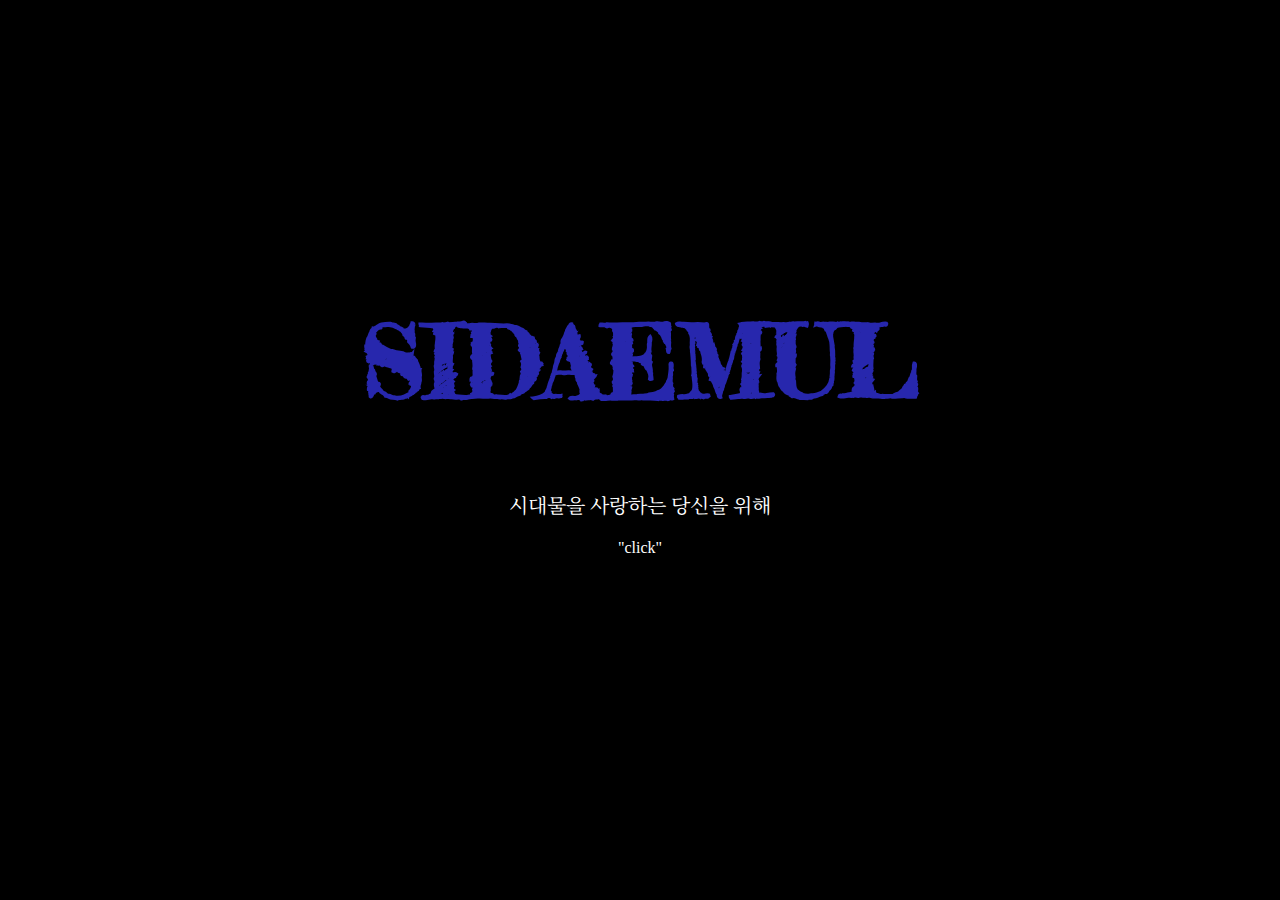
<file: index.html>
<!DOCTYPE html>
<html>
<head>
    <meta charset="UTF-8">
    <meta authors="양현지">
    <title>SIDAEMUL</title>
    <link href="https://fonts.googleapis.com/css2?family=Fredericka+the+Great&family=Nanum+Gothic&family=Noto+Serif+KR:wght@200&display=swap" 
    rel="stylesheet">
    <style>
    body{background-color: black; color: white }
    #in{text-align: center; margin: 300px;}
    h1{font-size: 100px; font-family: 'Fredericka the Great', cursive; color: rgb(39, 39, 173)} 
    p{font-size: 20px; font-family: 'Noto Serif KR', serif;}
    a{text-decoration: none; color: white;}
    a:hover{color: rgb(39, 39, 173)}
    </style>
</head>
<body>
    <div id="out">
        <div id="in">
            <h1>SIDAEMUL</h1>
            <p>시대물을 사랑하는 당신을 위해</p>
            <a href="home.html" title="클릭 시 이동">"click"<click</a>
        </div>
    </div>
</body>
</html>
</file>
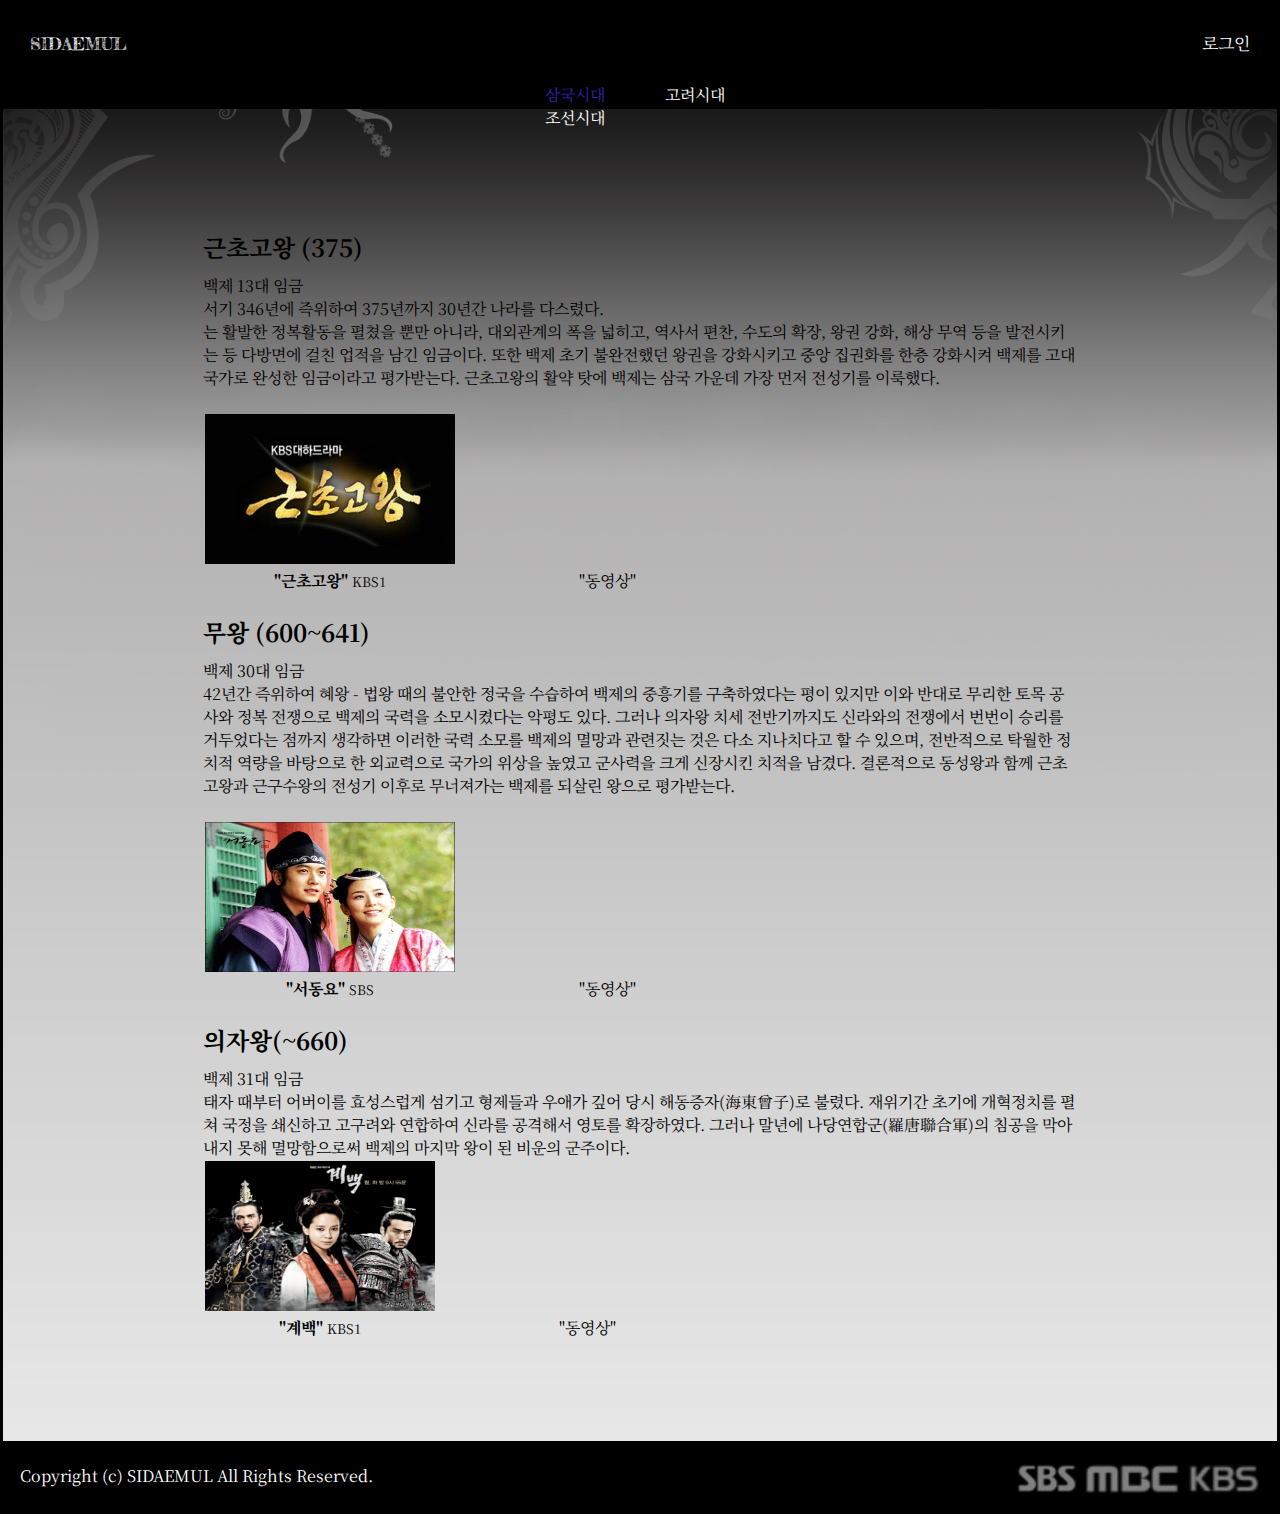
<file: baekje.html>
<!DOCTYPE html>
<html>
<head>
    <meta charset="UTF-8">
    <meta authors="양현지">
    <title>SIDAEMUL</title>
    <link href="https://fonts.googleapis.com/css2?family=Fredericka+the+Great&family=Nanum+Gothic&family=Noto+Serif+KR:wght@200&=swap" rel="stylesheet">
    <link rel="stylesheet" type="text/css" href="base.css"/>
    <link rel="stylesheet" type="text/css" href="baekje.css"/>
</head>
<body>
    <header>
        <a id="logo" href="home.html" >SIDAEMUL</a>
        <span class="right">
            <a href="login.html">로그인</a>
        </span>
    </header>

    <nav>
        <ul>
            <li><a href="three.html" class="now">삼국시대</a></li>
            <li><a href="korea.html">고려시대</a></li>
            <li><a href="chosen.html">조선시대</a></li>
        </ul>
    </nav>

    <article>
        <div id="contents">
            <div>
                <h2>근초고왕 (375)</h2>
                <p>백제 13대 임금</p>
                <p>서기 346년에 즉위하여 375년까지 30년간 나라를 다스렸다.</p> 
                <p>는 활발한 정복활동을 펼쳤을 뿐만 아니라, 대외관계의 폭을 넓히고, 역사서 편찬, 수도의 확장, 왕권 강화, 해상 무역 등을 발전시키는 등 다방면에 걸친 업적을 남긴 임금이다. 또한 백제 초기 불완전했던 왕권을 강화시키고 중앙 집권화를 한층 강화시켜 백제를 고대국가로 완성한 임금이라고 평가받는다. 근초고왕의 활약 탓에 백제는 삼국 가운데 가장 먼저 전성기를 이룩했다.</p>
                <br>
                <table><tr>
                <td><figure>
                    <img width="250px" src="images/b_1.jpeg">
                    <figcaption><strong>"근초고왕" </strong><small>KBS1</small></figcaption>
                </figure></td>
                <td><figure>
                    <iframe height="150px" src="https://www.youtube.com/embed/55mOz-0njYM" frameborder="0" 
                    allow="accelerometer; autoplay; encrypted-media; gyroscope; picture-in-picture" allowfullscreen></iframe>
                    <figcaption>"동영상"</figcaption>
                </figure></td>
                </tr></table>
            </div>
            <div>
                <h2>무왕 (600~641)</h2>
                <p>백제 30대 임금</p>
                <p>42년간 즉위하여 혜왕 - 법왕 때의 불안한 정국을 수습하여 백제의 중흥기를 구축하였다는 평이 있지만 이와 반대로 무리한 토목 공사와 정복 전쟁으로 백제의 국력을 소모시켰다는 악평도 있다. 그러나 의자왕 치세 전반기까지도 신라와의 전쟁에서 번번이 승리를 거두었다는 점까지 생각하면 이러한 국력 소모를 백제의 멸망과 관련짓는 것은 다소 지나치다고 할 수 있으며, 전반적으로 탁월한 정치적 역량을 바탕으로 한 외교력으로 국가의 위상을 높였고 군사력을 크게 신장시킨 치적을 남겼다. 결론적으로 동성왕과 함께 근초고왕과 근구수왕의 전성기 이후로 무너져가는 백제를 되살린 왕으로 평가받는다.</p>
                <br>
                <table><tr>
                    <td><figure>
                        <img width="250px" src="images/B_2.jpeg">
                        <figcaption><strong>"서동요" </strong><small>SBS</small></figcaption>
                    </figure></td>
                    <td><figure>
                        <iframe height="150px" src="https://www.youtube.com/embed/8Zm35A6m71k" frameborder="0" 
                        allow="accelerometer; autoplay; encrypted-media; gyroscope; picture-in-picture" allowfullscreen></iframe>
                        <figcaption>"동영상"</figcaption>
                    </figure></td>
                    </tr></table>
            </div>
            <div>
                <h2>의자왕(~660)</h2>
                <p>백제 31대 임금</p>
                <p>태자 때부터 어버이를 효성스럽게 섬기고 형제들과 우애가 깊어 당시 해동증자(海東曾子)로 불렸다. 재위기간 초기에 개혁정치를 펼쳐 국정을 쇄신하고 고구려와 연합하여 신라를 공격해서 영토를 확장하였다. 그러나 말년에 나당연합군(羅唐聯合軍)의 침공을 막아내지 못해 멸망함으로써 백제의 마지막 왕이 된 비운의 군주이다.</p>
                <table><tr>
                    <td><figure>
                        <img width="230px" src="images/b_3.jpg">
                        <figcaption><strong>"계백" </strong><small>KBS1</small></figcaption>
                    </figure></td>
                    <td><figure>
                        <iframe height="150px" src="https://www.youtube.com/embed/T416uDsC_7M" frameborder="0" 
                        allow="accelerometer; autoplay; encrypted-media; gyroscope; picture-in-picture" allowfullscreen></iframe>
                        <figcaption>"동영상"</figcaption>
                    </figure></td>
                    </tr></table>
            </div>
        </div>
    </article>
    <footer>
        <span class="left">
            Copyright (c) SIDAEMUL All Rights Reserved.
        </span>
        <span class="right">
            <img src="images/sbs.png" height="30px">
            <img src="images/mbc.png" height="30px">
            <img src="images/kbs.png" height="30px">
        </span>
    </footer>
</body>
</html>
</file>
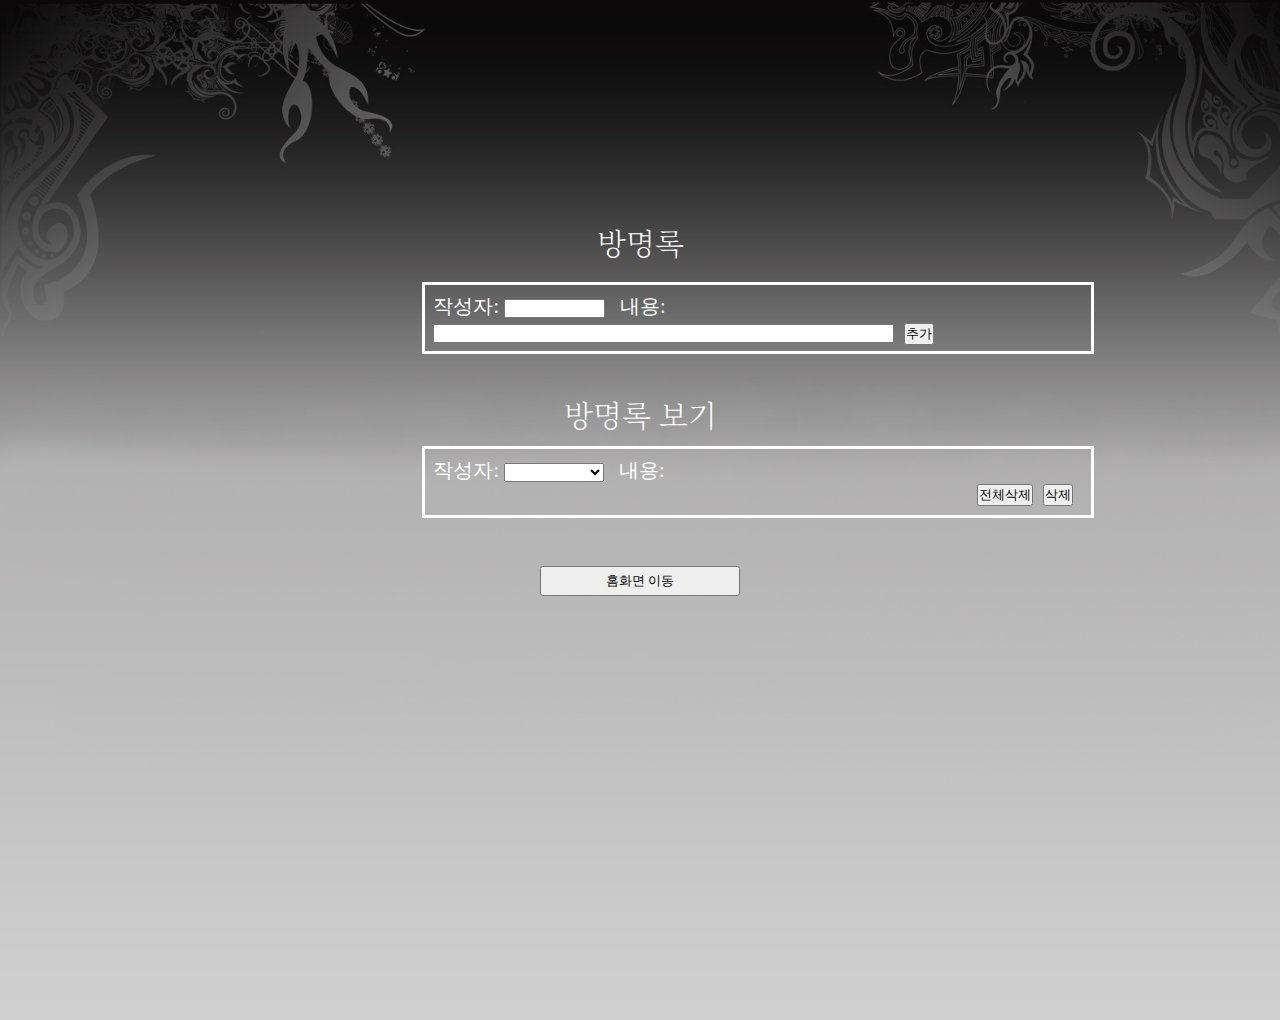
<file: board.html>
<!DOCTYPE html>
<html>
<head>
    <meta charset="UTF-8">
    <meta authors="양현지">
    <title>SIDAEMUL</title>
    <link href="https://fonts.googleapis.com/cssf2?family=Fredericka+the+Great&family=Nanum+Gothic&family=Noto+Serif+KR:wght@200&=swap" rel="stylesheet">
    <link rel="stylesheet" type="text/css" href="base.css"/>
    <link rel="stylesheet" type="text/css" href="board.css"/>
</head>
<body>
    <article>
        <p>방명록</p>
        <br>
        <div class="all">
            작성자: <input type="text" size="10" id="name">  &nbsp;
            내용: &nbsp;&nbsp;<input type="text" size="55" id="text">
            &nbsp;<input type="button" value="추가" onclick="Save()">
        </div>
        <br>
            <p style="margin:10px">방명록 보기</p>
        <div class="all">
            작성자: <select id="nameList" style="width:100px" onchange="View()">
                      </select> &nbsp;
            내용: <span id="content">&nbsp;</span> <br>
            <input class="right" type="button" value="삭제" onclick="Remove()">
            <input class="right" type="button" value="전체삭제" onclick="Clear()">
        </div>
        <script type="text/javascript" src="board.js"></script>
        <br>
        <input id="back" type="button" onclick="location.href='home.html'" value="홈화면 이동">
    </article>
</body>
</html>
</file>
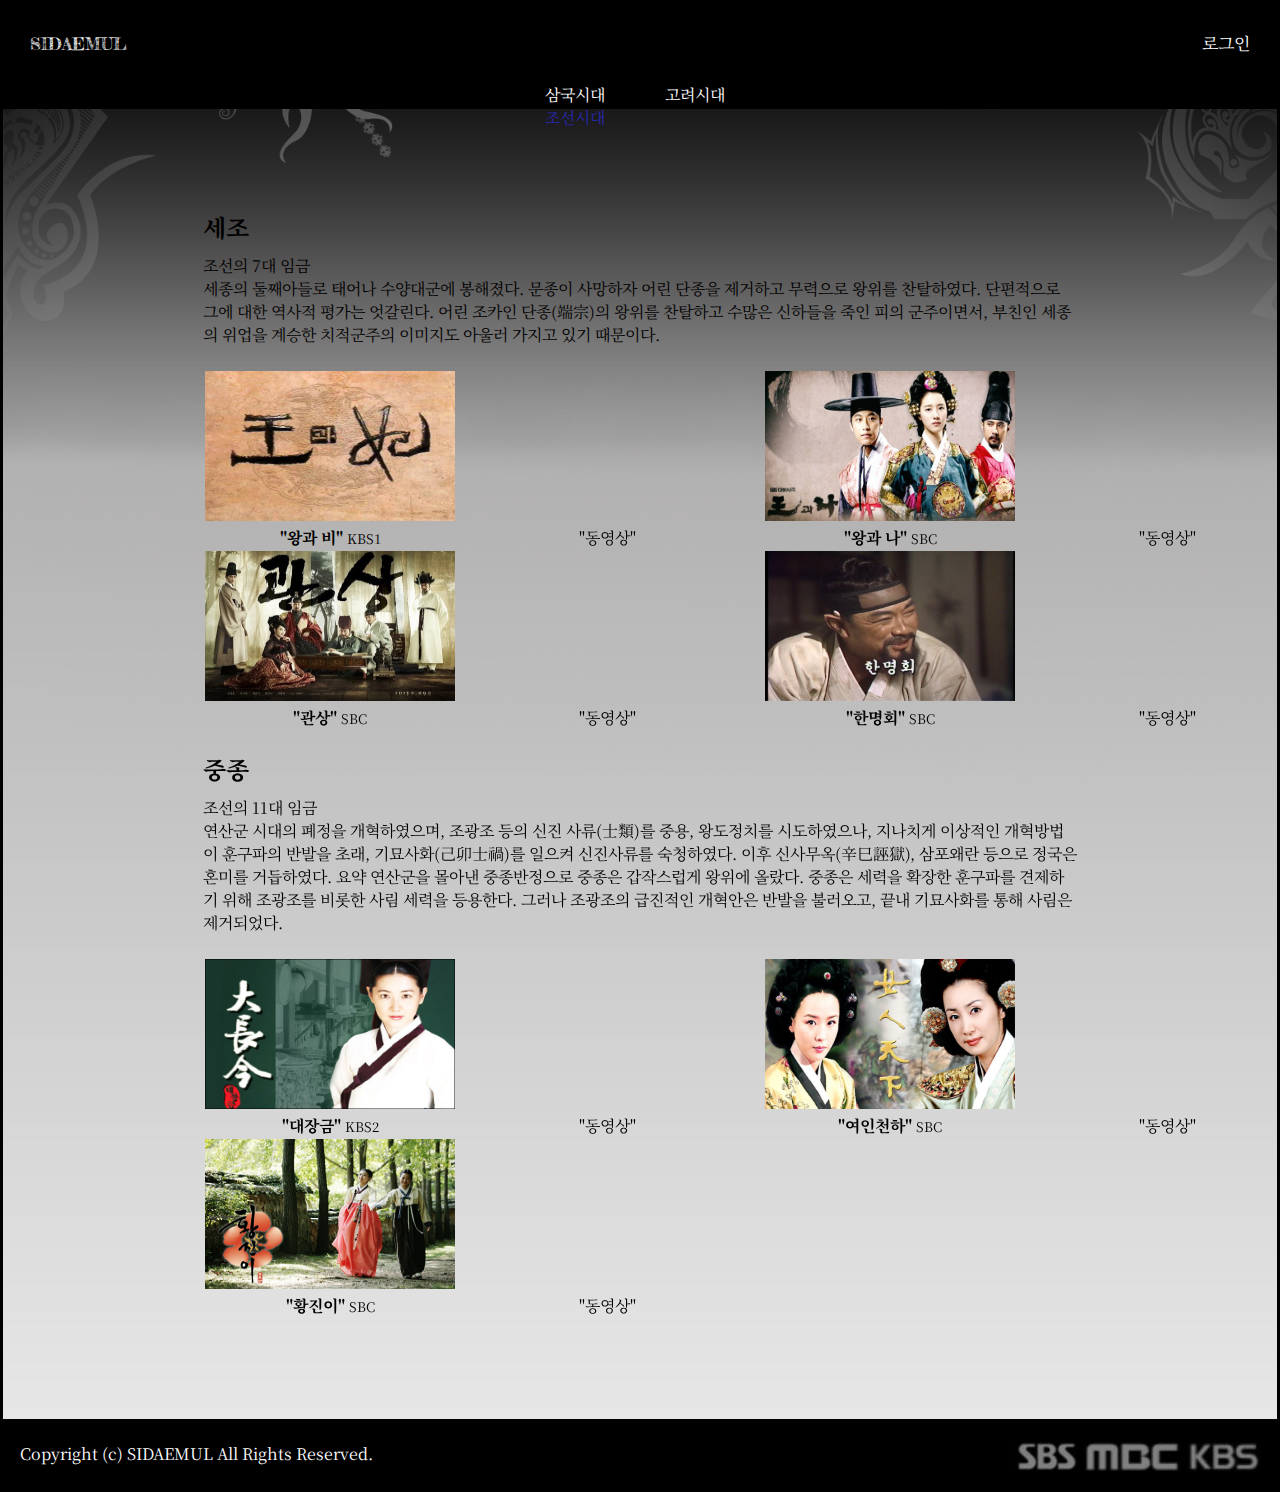
<file: chosen.html>
<!DOCTYPE html>
<html>
<head>
    <meta charset="UTF-8">
    <meta authors="양현지">
    <title>SIDAEMUL</title>
    <link href="https://fonts.googleapis.com/css2?family=Fredericka+the+Great&family=Nanum+Gothic&family=Noto+Serif+KR:wght@200&=swap" rel="stylesheet">
    <link rel="stylesheet" type="text/css" href="base.css"/>
    <link rel="stylesheet" type="text/css" href="korea.css"/>
</head>
<body>
    <header>
        <a id="logo" href="home.html" >SIDAEMUL</a>
        <span class="right">
            <a href="login.html">로그인</a>
        </span>
    </header>

    <nav>
        <ul>
            <li><a href="three.html">삼국시대</a></li>
            <li><a href="korea.html" >고려시대</a></li>
            <li><a href="chosen.html" class="now">조선시대</a></li>
        </ul>
    </nav>

    <article>
        <div id="contents">
            <div>
                <h2>세조</h2>
                <p>조선의 7대 임금</p>
                <p>세종의 둘째아들로 태어나 수양대군에 봉해졌다. 문종이 사망하자 어린 단종을 제거하고 무력으로 왕위를 찬탈하였다. 단편적으로 그에 대한 역사적 평가는 엇갈린다. 어린 조카인 단종(端宗)의 왕위를 찬탈하고 수많은 신하들을 죽인 피의 군주이면서, 부친인 세종의 위업을 계승한 치적군주의 이미지도 아울러 가지고 있기 때문이다.</p>
                <br>
                <table><tr>
                <td><figure>
                    <img width="250px" src="images/c_4.jpg">
                    <figcaption><strong>"왕과 비" </strong><small>KBS1</small></figcaption>
                </figure></td>
                <td><figure>
                    <iframe height="150px" src="https://www.youtube.com/embed/SfNikPQoyHo" frameborder="0" 
                    allow="accelerometer; autoplay; encrypted-media; gyroscope; picture-in-picture" allowfullscreen></iframe>
                    <figcaption>"동영상"</figcaption>
                <td> &nbsp; &nbsp; &nbsp; </td>
                <td><figure>
                    <img width="250px" src="images/c_5.jpg">
                    <figcaption><strong>"왕과 나" </strong><small>SBC</small></figcaption>
                </figure></td>
                <td><figure>
                    <iframe height="150px" src="https://www.youtube.com/embed/g5C38qAuXVI" frameborder="0" 
                    allow="accelerometer; autoplay; encrypted-media; gyroscope; picture-in-picture" allowfullscreen></iframe>
                    <figcaption>"동영상"</figcaption>
                </figure></td>
                </tr><tr>
                <td><figure>
                    <img width="250px" src="images/c_6.jpg">
                    <figcaption><strong>"관상" </strong><small>SBC</small></figcaption>
                </figure></td>
                <td><figure>
                    <iframe height="150px" src="https://www.youtube.com/embed/EpjOwxOaffc" frameborder="0" 
                    allow="accelerometer; autoplay; encrypted-media; gyroscope; picture-in-picture" allowfullscreen></iframe>
                    <figcaption>"동영상"</figcaption>
                </figure></td>
                <td> &nbsp; &nbsp; &nbsp; </td>
                <td><figure>
                    <img width="250px" src="images/c_7.jpg">
                    <figcaption><strong>"한명회" </strong><small>SBC</small></figcaption>
                </figure></td>
                <td><figure>
                    <iframe height="150px" src="https://www.youtube.com/embed/n8TkQ7A53XY" frameborder="0" 
                    allow="accelerometer; autoplay; encrypted-media; gyroscope; picture-in-picture" allowfullscreen></iframe>
                    <figcaption>"동영상"</figcaption>
                </figure></td>
                </tr></table>
            </div>
            <div>
                <h2>중종</h2>
                <p>조선의 11대 임금</p>
                <p>연산군 시대의 폐정을 개혁하였으며, 조광조 등의 신진 사류(士類)를 중용, 왕도정치를 시도하였으나, 지나치게 이상적인 개혁방법이 훈구파의 반발을 초래, 기묘사화(己卯士禍)를 일으켜 신진사류를 숙청하였다. 이후 신사무옥(辛巳誣獄), 삼포왜란 등으로 정국은 혼미를 거듭하였다. 요약 연산군을 몰아낸 중종반정으로 중종은 갑작스럽게 왕위에 올랐다. 중종은 세력을 확장한 훈구파를 견제하기 위해 조광조를 비롯한 사림 세력을 등용한다. 그러나 조광조의 급진적인 개혁안은 반발을 불러오고, 끝내 기묘사화를 통해 사림은 제거되었다.</p>               
                <br>
                <table><tr>
                <td><figure>
                    <img width="250px" src="images/c_1.jpg">
                    <figcaption><strong>"대장금" </strong><small>KBS2</small></figcaption>
                </figure></td>
                <td><figure>
                    <iframe height="150px" src="https://www.youtube.com/embed/fxiW3oQCan4" frameborder="0" 
                    allow="accelerometer; autoplay; encrypted-media; gyroscope; picture-in-picture" allowfullscreen></iframe>
                    <figcaption>"동영상"</figcaption>
                </figure></td>
                <td> &nbsp; &nbsp; &nbsp; </td>
                <td><figure>
                    <img width="250px" src="images/c_2.jpg">
                    <figcaption><strong>"여인천하" </strong><small>SBC</small></figcaption>
                </figure></td>
                <td><figure>
                    <iframe height="150px" src="https://www.youtube.com/embed/-ZqItbUxZFk" frameborder="0" 
                    allow="accelerometer; autoplay; encrypted-media; gyroscope; picture-in-picture" allowfullscreen></iframe>
                    <figcaption>"동영상"</figcaption>
                </figure></td>
                </tr><tr>
                <td><figure>
                    <img width="250px" src="images/c_3.jpg">
                    <figcaption><strong>"황진이" </strong><small>SBC</small></figcaption>
                </figure></td>
                <td><figure>
                    <iframe height="150px" src="https://www.youtube.com/embed/ffk37mnfmI0" frameborder="0" 
                    allow="accelerometer; autoplay; encrypted-media; gyroscope; picture-in-picture" allowfullscreen></iframe>
                    <figcaption>"동영상"</figcaption>
                </figure></td>
                </tr></table>
            </div>
        </div>
    </article>

    <footer>
        <span class="left">
            Copyright (c) SIDAEMUL All Rights Reserved.
        </span>
        <span class="right">
            <img src="images/sbs.png" height="30px">
            <img src="images/mbc.png" height="30px">
            <img src="images/kbs.png" height="30px">
        </span>
    </footer>
</body>
</html>
</file>
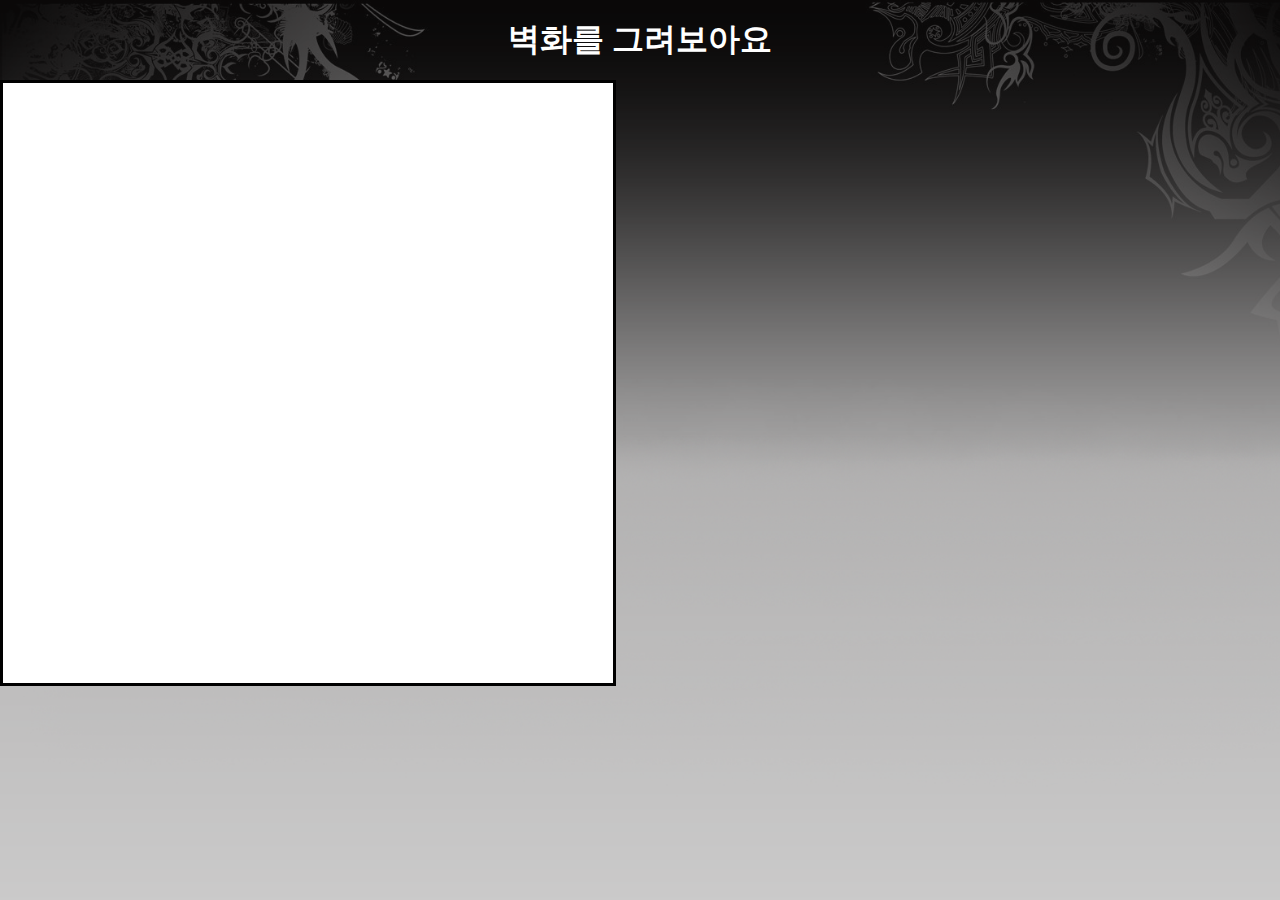
<file: draw.html>
<!DOCTYPE html>
<html>
<head>
    <meta charset="UTF-8">
    <meta authors="양현지">
    <title>벽화 그리기</title>
    <link href="https://fonts.googleapis.com/css2?family=Fredericka+the+Great&family=Nanum+Gothic&family=Noto+Serif+KR:wght@200&=swap" 
    rel="stylesheet">
    <link rel="stylesheet" type="text/css" href="base.css"/>
</head>
<body>
    <br>
    <h1 style="color: white; text-align: center;">벽화를 그려보아요</h1><br>

    <div onmousedown="start();" onmousemove="draw();" onmouseup="stop();">    
        <canvas id="myCanvas" width="600" height="600" style="border-style: solid; background-color: white; padding: 0 5px 0 5px;"></canvas> 
        <script type="text/javascript" src="draw.js"></script>
    </div>
</body>
</html>
</file>
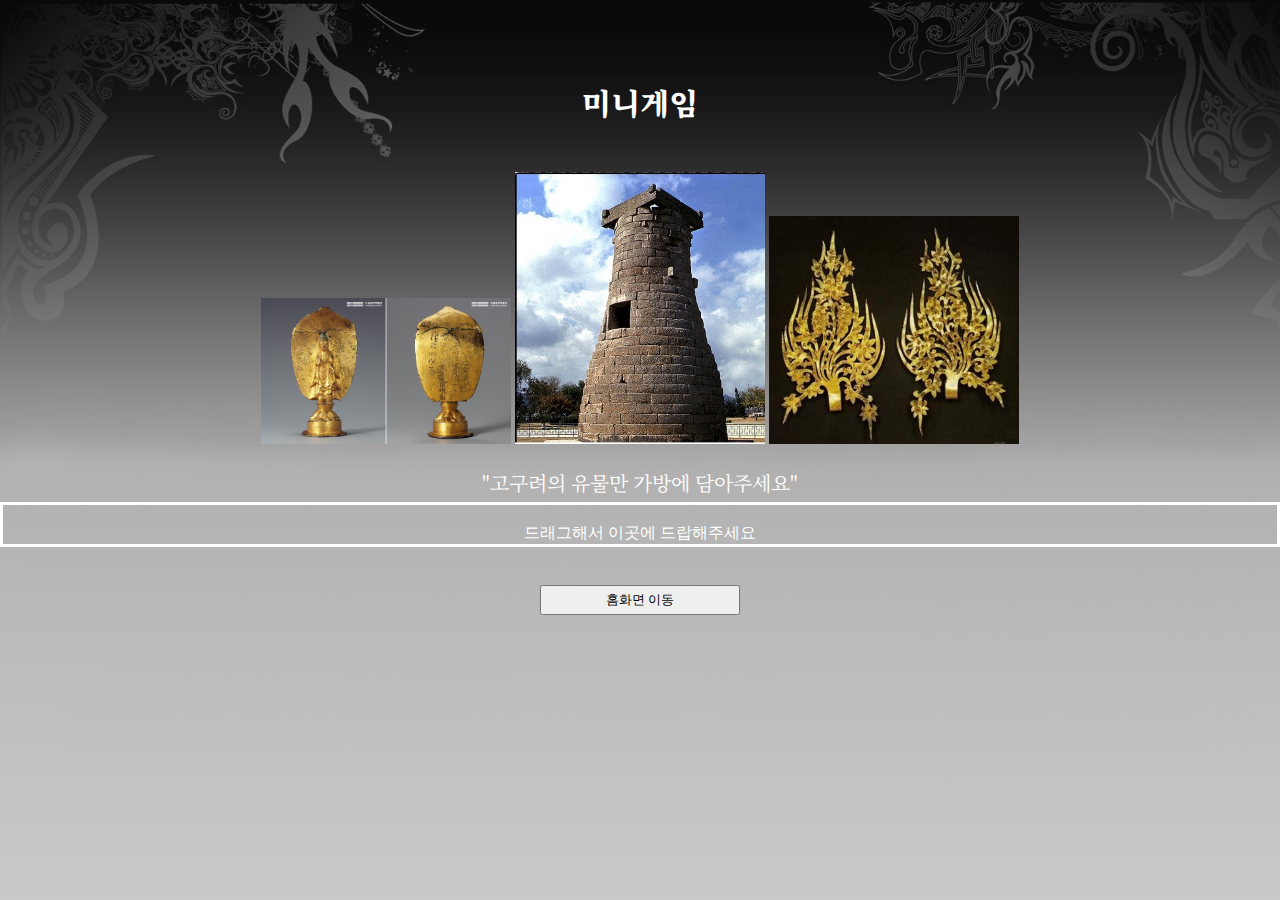
<file: game.html>
<!DOCTYPE html>
<html>
<head>
    <meta charset="UTF-8">
    <meta authors="양현지">
    <title>SIDAEMUL</title>
    <link href="https://fonts.googleapis.com/css2?family=Fredericka+the+Great&family=Nanum+Gothic&family=Noto+Serif+KR:wght@200&=swap" rel="stylesheet">
    <link rel="stylesheet" type="text/css" href="base.css"/>
    <link rel="stylesheet" type="text/css" href="game.css"/>
</head>
<body>
    <article>
        <h2>미니게임</h2>
        <br>

        <div id="drag" style="margin-bottom:20px; display:block;">
            <img id="gogu" src="images/answer.jpg" style="display: inline; width: 250px;" draggable = "true">
            <img id="silla" src="images/no1.jpg" style="display: inline; width: 250px;"  draggable = "false">
            <img id="baek" src="images/no2.jpg" style="display: inline; width: 250px;" draggable = "false"> 
        </div>
        <p>"고구려의 유물만 가방에 담아주세요"</p>
        <div id="drop" style="border-color:white; border-style:solid;">
            <br>드래그해서 이곳에 드랍해주세요 </div>

        <script type="text/javascript" src="game.js"></script>
        <br>
        <input id="back" type="button" onclick="location.href='home.html'" value="홈화면 이동">
    </article>
</body>
</html>
</file>
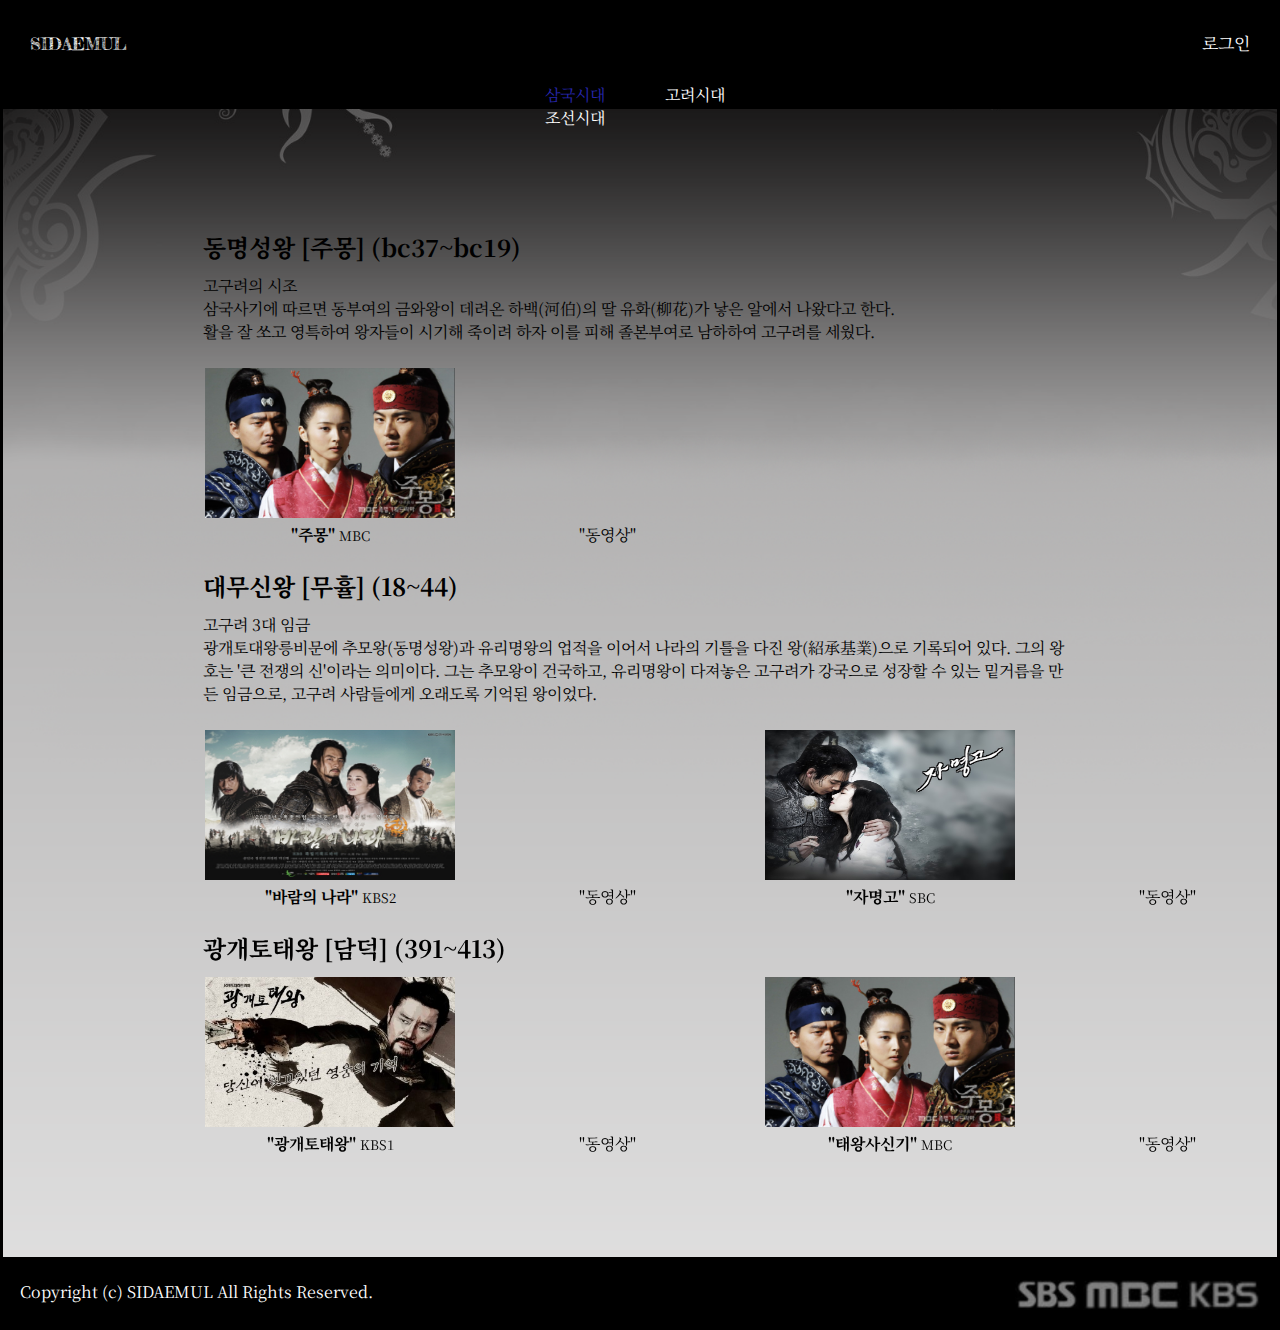
<file: goguryeo.html>
<!DOCTYPE html>
<html>
<head>
    <meta charset="UTF-8">
    <meta authors="양현지">
    <title>SIDAEMUL</title>
    <link href="https://fonts.googleapis.com/css2?family=Fredericka+the+Great&family=Nanum+Gothic&family=Noto+Serif+KR:wght@200&=swap" rel="stylesheet">
    <link rel="stylesheet" type="text/css" href="base.css"/>
    <link rel="stylesheet" type="text/css" href="goguryeo.css"/>
</head>
<body>
    <header>
        <a id="logo" href="home.html" >SIDAEMUL</a>
        <span class="right">
            <a href="login.html">로그인</a>
        </span>
    </header>

    <nav>
        <ul>
            <li><a href="three.html" class="now">삼국시대</a></li>
            <li><a href="korea.html">고려시대</a></li>
            <li><a href="chosen.html">조선시대</a></li>
        </ul>
    </nav>

    <article>
        <div id="contents">
            <div>
                <h2>동명성왕 [주몽] (bc37~bc19)</h2>
                <p>고구려의 시조</p>
                <p>삼국사기에 따르면 동부여의 금와왕이 데려온 하백(河伯)의 딸 유화(柳花)가 낳은 알에서 나왔다고 한다.</p> 
                <p>활을 잘 쏘고 영특하여 왕자들이 시기해 죽이려 하자 이를 피해 졸본부여로 남하하여 고구려를 세웠다.</p>
                <br>
                <table><tr>
                <td><figure>
                    <img width="250px" src="images/jm.png">
                    <figcaption><strong>"주몽" </strong><small>MBC</small></figcaption>
                </figure></td>
                <td><figure>
                    <iframe height="150px" src="https://www.youtube.com/embed/gqs9mOAKnFo" frameborder="0" 
                    allow="accelerometer; autoplay; encrypted-media; gyroscope; picture-in-picture" allowfullscreen></iframe>
                    <figcaption>"동영상"</figcaption>
                </figure></td>
                </tr></table>
            </div>
            <div>
                <h2>대무신왕 [무휼] (18~44)</h2>
                <p>고구려 3대 임금</p>
                <p>광개토대왕릉비문에 추모왕(동명성왕)과 유리명왕의 업적을 이어서 나라의 기틀을 다진 왕(紹承基業)으로 기록되어 있다. 그의 왕호는 '큰 전쟁의 신'이라는 의미이다. 그는 추모왕이 건국하고, 유리명왕이 다져놓은 고구려가 강국으로 성장할 수 있는 밑거름을 만든 임금으로, 고구려 사람들에게 오래도록 기억된 왕이었다.</p>
                <br>
                <table><tr>
                    <td><figure>
                        <img width="250px" src="images/bn.jpg">
                        <figcaption><strong>"바람의 나라" </strong><small>KBS2</small></figcaption>
                    </figure></td>
                    <td><figure>
                        <iframe height="150px" src="https://www.youtube.com/embed/iI-0IwMXGdU" frameborder="0" 
                        allow="accelerometer; autoplay; encrypted-media; gyroscope; picture-in-picture" allowfullscreen></iframe>
                        <figcaption>"동영상"</figcaption>
                    </figure></td>
                    <td> &nbsp; &nbsp; &nbsp; </td>
                    <td><figure>
                        <img width="250px" src="images/JMG.jpeg">
                        <figcaption><strong>"자명고" </strong><small>SBC</small></figcaption>
                    </figure></td>
                    <td><figure>
                        <iframe height="150px" src="https://www.youtube.com/embed/AwQ_PTr6vsA" frameborder="0" 
                        allow="accelerometer; autoplay; encrypted-media; gyroscope; picture-in-picture" allowfullscreen></iframe>
                        <figcaption>"동영상"</figcaption>
                    </figure></td>
                    </tr></table>
            </div>
            <div>
                <h2>광개토태왕 [담덕] (391~413)</h2>
                <table><tr>
                    <td><figure>
                        <img width="250px" src="images/ggt.jpg">
                        <figcaption><strong>"광개토태왕" </strong><small>KBS1</small></figcaption>
                    </figure></td>
                    <td><figure>
                        <iframe height="150px" src="https://www.youtube.com/embed/QNU2kpP5xck" frameborder="0" 
                        allow="accelerometer; autoplay; encrypted-media; gyroscope; picture-in-picture" allowfullscreen></iframe>
                        <figcaption>"동영상"</figcaption>
                    </figure></td>
                    <td> &nbsp; &nbsp; &nbsp; </td>
                    <td><figure>
                        <img width="250px" src="images/jm.png">
                        <figcaption><strong>"태왕사신기" </strong><small>MBC</small></figcaption>
                    </figure></td>
                    <td><figure>
                        <iframe height="150px" src="https://www.youtube.com/embed/0UBEi3k12dM" frameborder="0" 
                        allow="accelerometer; autoplay; encrypted-media; gyroscope; picture-in-picture" allowfullscreen></iframe>
                        <figcaption>"동영상"</figcaption>
                    </figure></td>
                    </tr></table>
            </div>
        </div>
    </article>
    <footer>
        <span class="left">
            Copyright (c) SIDAEMUL All Rights Reserved.
        </span>
        <span class="right">
            <img src="images/sbs.png" height="30px">
            <img src="images/mbc.png" height="30px">
            <img src="images/kbs.png" height="30px">
        </span>
    </footer>
</body>
</html>
</file>
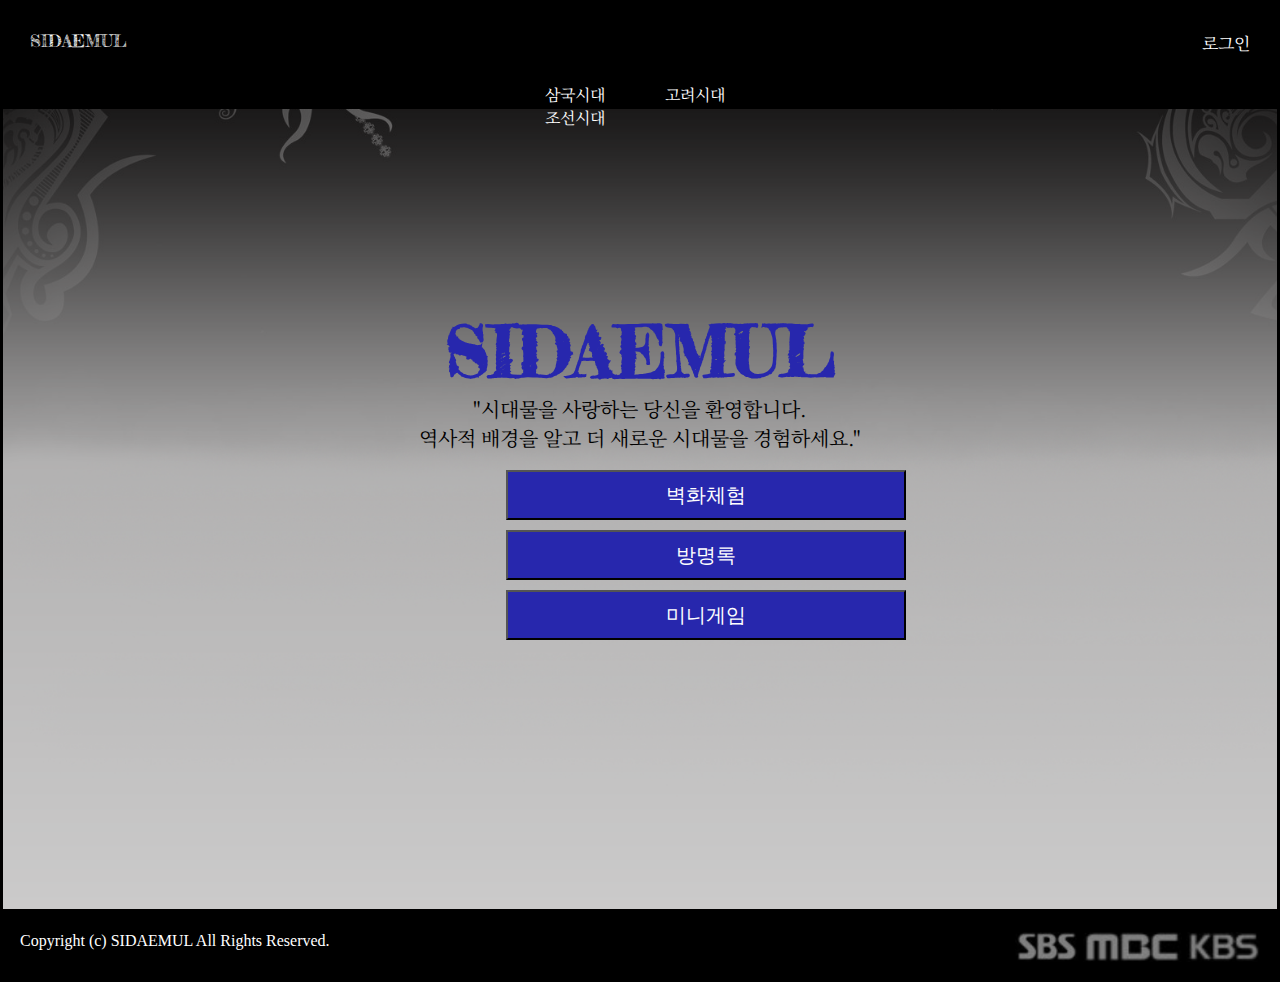
<file: home.html>
<!DOCTYPE html>
<html>
<head>
    <meta charset="UTF-8">
    <meta authors="양현지">
    <title>SIDAEMUL</title>
    <link href="https://fonts.googleapis.com/css2?family=Fredericka+the+Great&family=Nanum+Gothic&family=Noto+Serif+KR:wght@200&=swap" 
    rel="stylesheet">
    <link rel="stylesheet" type="text/css" href="base.css"/>
    <link rel="stylesheet" type="text/css" href="home.css"/>
</head>
<body>
    <header>
        <a id="logo" href="home.html" >SIDAEMUL</a>
        <span class="right">
            <a href="login.html">로그인</a>
        </span>
    </header>

    <nav>
        <ul>
            <li><a href="three.html">삼국시대</a></li>
            <li><a href="korea.html">고려시대</a></li>
            <li><a href="chosen.html">조선시대</a></li>
        </ul>
    </nav>

    <article>
        <h1 id="logo">SIDAEMUL</h1>
        <!--소개글-->
        <p>
            <span>&quot시대물을 사랑하는 당신을 환영합니다.</span>
            <span>역사적 배경을 알고 더 새로운 시대물을 경험하세요.&quot</span>
        </p>
        <br>
        <input id="icon" type="button" onclick="window.open('icon.html','벽화','width=610px,height=675px,location=no,status=no,scrollbars=no')" 
        value="벽화체험">
        <input id="icon" type="button" onclick="location.href='board.html'" value="방명록">
        <input id="icon" type="button" onclick="location.href='game.html'" value="미니게임">
    </article>

    <footer>
        <span class="left">
            Copyright (c) SIDAEMUL All Rights Reserved.
        </span>
        <span class="right">
            <img src="images/sbs.png" height="30px">
            <img src="images/mbc.png" height="30px">
            <img src="images/kbs.png" height="30px">
        </span>
    </footer>
</body>
</html>
</file>
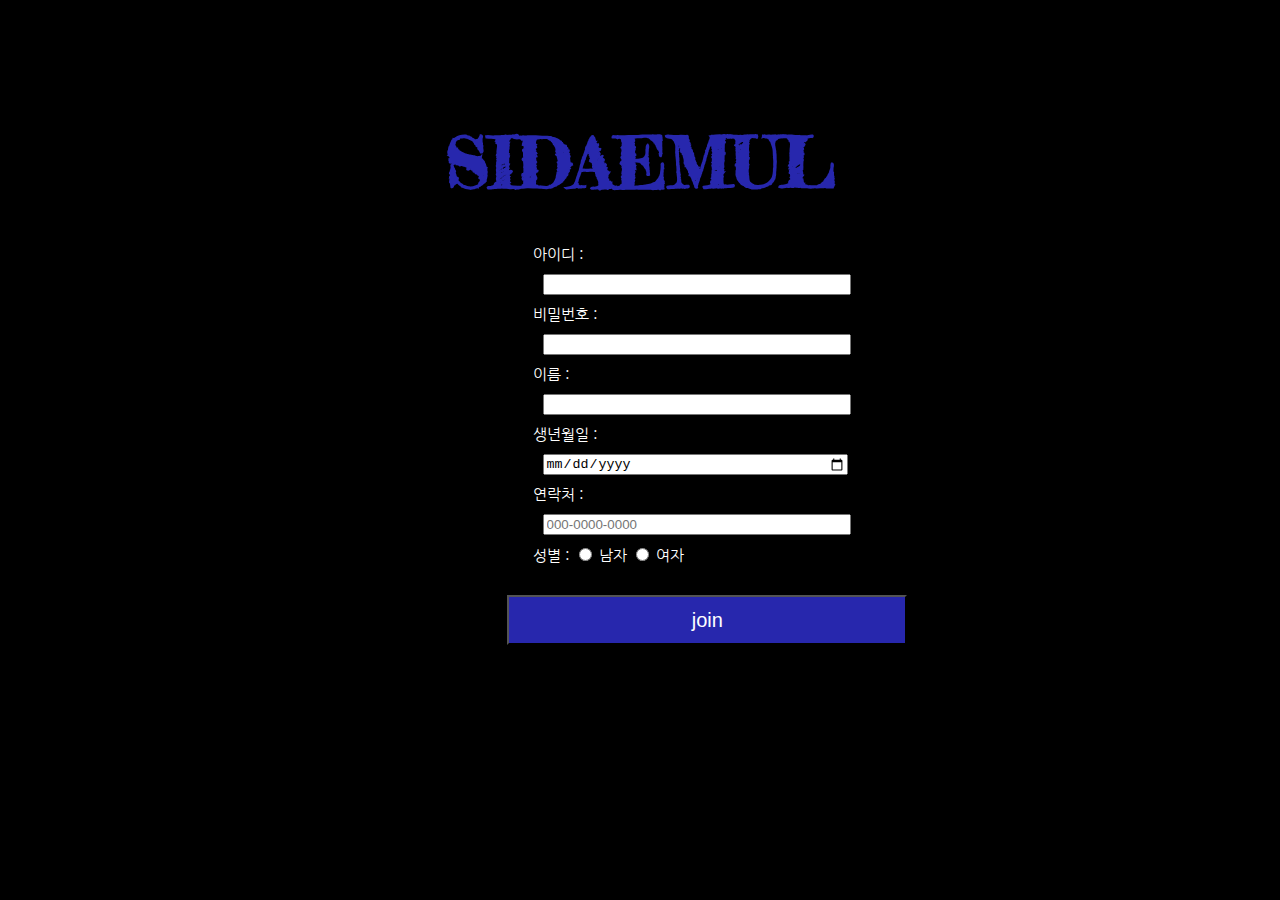
<file: join.html>
<!DOCTYPE html>
<html>
<head>
    <meta charset="UTF-8">
    <meta authors="양현지">
    <title>SIDAEMUL</title>
    <link href="https://fonts.googleapis.com/css2?family=Fredericka+the+Great&family=Nanum+Gothic&family=Noto+Serif+KR:wght@200&display=swap" rel="stylesheet">
    <link rel="stylesheet" type="text/css" href="join.css"/>
</head>
<body>
    <h3>SIDAEMUL</h3>
    <form method="GET" action="join.php">
        <div class="content">
        <label for="id" class="label">아이디 :</label>
        <input type="text" name="id" class="form"> <br>

        <label for="password" class="label">비밀번호 :</label>
        <input type="password" name="pwd" class="form"><br>  

        <label for="name" class="label">이름 :</label>         
        <input type="text" name="name" class="form"> <br> 

        <label for="birth" class="label">생년월일 :</label> 
        <input name="date" type="date" class="form">      

        <label class="label">연락처 :</label>
        <input type="tel" class="form" name="tel" placeholder="000-0000-0000" pattern="[0-9]{3}-[0-9]{4}-[0-9]{4}">
        
        <div class="label">
        <label >성별 :</label>  
        <input type="radio" name="sex" value="male">
        <label for="male" >남자</label>
        <input type="radio" name="sex" value="female">
        <label for="female">여자</label>   
        </div>
        </div>
        <input id="join" type="submit" value="join">
    </form>
</body>
</html>
</file>
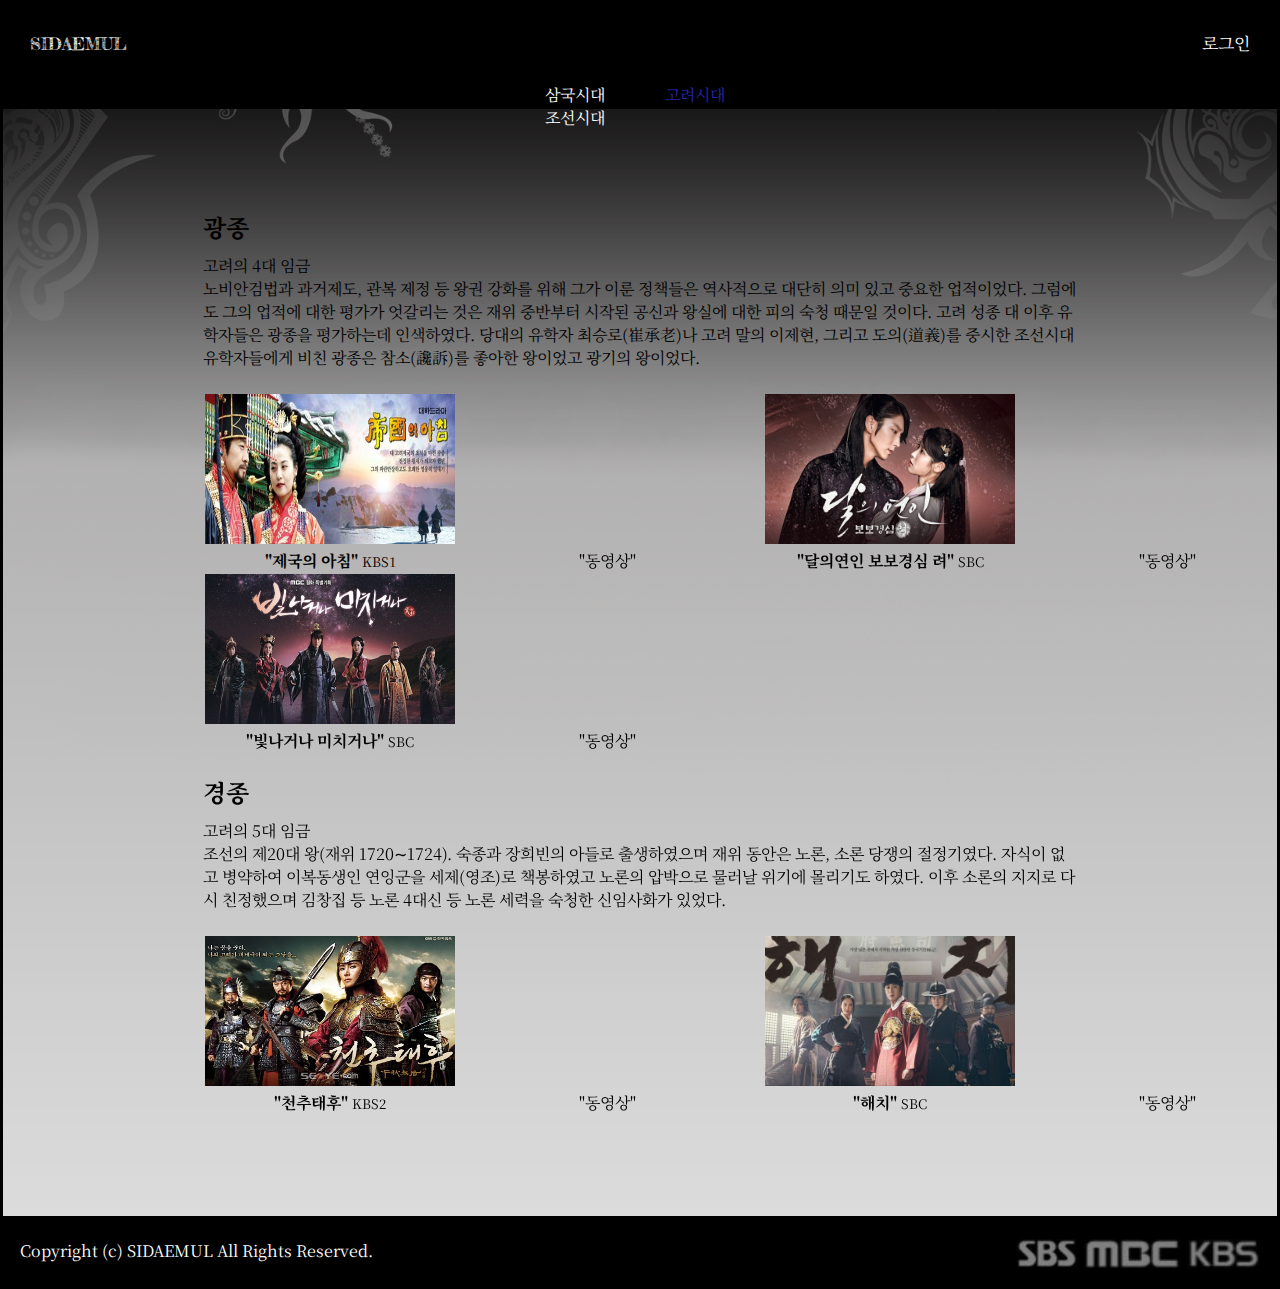
<file: korea.html>
<!DOCTYPE html>
<html>
<head>
    <meta charset="UTF-8">
    <meta authors="양현지">
    <title>SIDAEMUL</title>
    <link href="https://fonts.googleapis.com/css2?family=Fredericka+the+Great&family=Nanum+Gothic&family=Noto+Serif+KR:wght@200&=swap" rel="stylesheet">
    <link rel="stylesheet" type="text/css" href="base.css"/>
    <link rel="stylesheet" type="text/css" href="korea.css"/>
</head>
<body>
    <header>
        <a id="logo" href="home.html" >SIDAEMUL</a>
        <span class="right">
            <a href="login.html">로그인</a>
        </span>
    </header>

    <nav>
        <ul>
            <li><a href="three.html">삼국시대</a></li>
            <li><a href="korea.html" class="now">고려시대</a></li>
            <li><a href="chosen.html">조선시대</a></li>
        </ul>
    </nav>

    <article>
        <div id="contents">
            <div>
                <h2>광종</h2>
                <p>고려의 4대 임금</p>
                <p>노비안검법과 과거제도, 관복 제정 등 왕권 강화를 위해 그가 이룬 정책들은 역사적으로 대단히 의미 있고 중요한 업적이었다. 그럼에도 그의 업적에 대한 평가가 엇갈리는 것은 재위 중반부터 시작된 공신과 왕실에 대한 피의 숙청 때문일 것이다. 고려 성종 대 이후 유학자들은 광종을 평가하는데 인색하였다. 당대의 유학자 최승로(崔承老)나 고려 말의 이제현, 그리고 도의(道義)를 중시한 조선시대 유학자들에게 비친 광종은 참소(讒訴)를 좋아한 왕이었고 광기의 왕이었다.</p>
                <br>
                <table><tr>
                <td><figure>
                    <img width="250px" src="images/g_1.jpeg">
                    <figcaption><strong>"제국의 아침" </strong><small>KBS1</small></figcaption>
                </figure></td>
                <td><figure>
                    <iframe height="150px" src="https://www.youtube.com/embed/wxJij7pX7eE" frameborder="0" 
                    allow="accelerometer; autoplay; encrypted-media; gyroscope; picture-in-picture" allowfullscreen></iframe>
                    <figcaption>"동영상"</figcaption>
                <td> &nbsp; &nbsp; &nbsp; </td>
                <td><figure>
                    <img width="250px" src="images/g_2.jpg">
                    <figcaption><strong>"달의연인 보보경심 려" </strong><small>SBC</small></figcaption>
                </figure></td>
                <td><figure>
                    <iframe height="150px" src="https://www.youtube.com/embed/UuOCFTRsg7o" frameborder="0" 
                    allow="accelerometer; autoplay; encrypted-media; gyroscope; picture-in-picture" allowfullscreen></iframe>
                    <figcaption>"동영상"</figcaption>
                </figure></td>
                </tr><tr>
                <td><figure>
                    <img width="250px" src="images/g_3.jpg">
                    <figcaption><strong>"빛나거나 미치거나" </strong><small>SBC</small></figcaption>
                </figure></td>
                <td><figure>
                    <iframe height="150px" src="https://www.youtube.com/embed/mCJteyPc4yI" frameborder="0" 
                    allow="accelerometer; autoplay; encrypted-media; gyroscope; picture-in-picture" allowfullscreen></iframe>
                    <figcaption>"동영상"</figcaption>
                </figure></td>
                </tr></table>
            </div>
            <div>
                <h2>경종</h2>
                <p>고려의 5대 임금</p>
                <p>조선의 제20대 왕(재위 1720∼1724). 숙종과 장희빈의 아들로 출생하였으며 재위 동안은 노론, 소론 당쟁의 절정기였다. 자식이 없고 병약하여 이복동생인 연잉군을 세제(영조)로 책봉하였고 노론의 압박으로 물러날 위기에 몰리기도 하였다. 이후 소론의 지지로 다시 친정했으며 김창집 등 노론 4대신 등 노론 세력을 숙청한 신임사화가 있었다.</p>
                <br>
                <table><tr>
                <td><figure>
                    <img width="250px" src="images/k_1.jpg">
                    <figcaption><strong>"천추태후" </strong><small>KBS2</small></figcaption>
                </figure></td>
                <td><figure>
                    <iframe height="150px" src="https://www.youtube.com/embed/HFj03DF_Cu4" frameborder="0" 
                    allow="accelerometer; autoplay; encrypted-media; gyroscope; picture-in-picture" allowfullscreen></iframe>
                    <figcaption>"동영상"</figcaption>
                <td> &nbsp; &nbsp; &nbsp; </td>
                <td><figure>
                    <img width="250px" src="images/k_2.jpeg">
                    <figcaption><strong>"해치" </strong><small>SBC</small></figcaption>
                </figure></td>
                <td><figure>
                    <iframe height="150px" src="https://www.youtube.com/embed/SIuF_COwi-c" frameborder="0" 
                    allow="accelerometer; autoplay; encrypted-media; gyroscope; picture-in-picture" allowfullscreen></iframe>
                    <figcaption>"동영상"</figcaption>
                </figure></td>
                </tr></table>
            </div>
        </div>
    </article>

    <footer>
        <span class="left">
            Copyright (c) SIDAEMUL All Rights Reserved.
        </span>
        <span class="right">
            <img src="images/sbs.png" height="30px">
            <img src="images/mbc.png" height="30px">
            <img src="images/kbs.png" height="30px">
        </span>
    </footer>
</body>
</html>
</file>
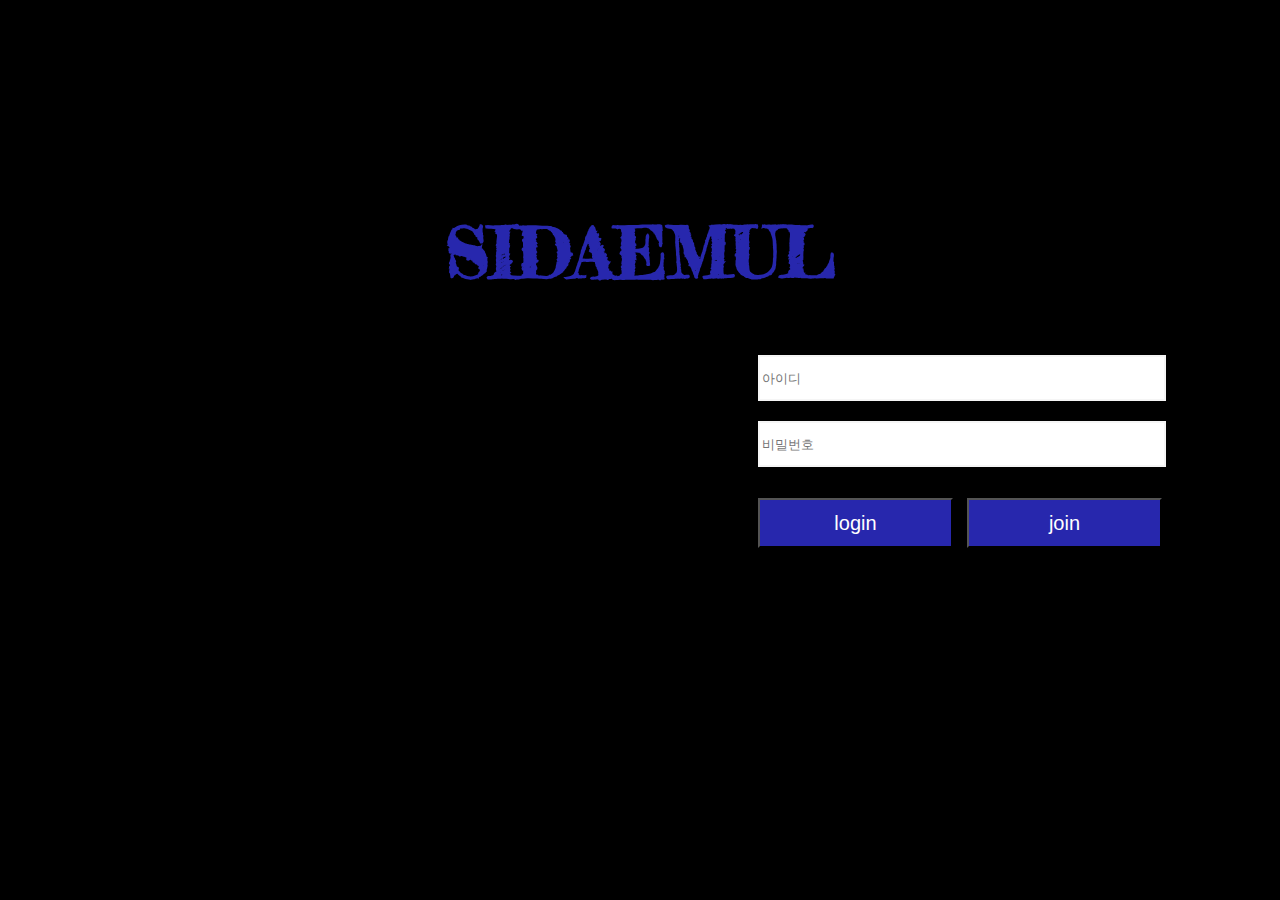
<file: login.html>
<!DOCTYPE html>
<html>
<head>
    <meta charset="UTF-8">
    <meta authors="양현지">
    <title>SIDAEMUL</title>
    <link href="https://fonts.googleapis.com/css2?family=Fredericka+the+Great&family=Nanum+Gothic&family=Noto+Serif+KR:wght@200&display=swap" 
    rel="stylesheet">
    <link rel="stylesheet" type="text/css" href="login.css"/>
</head>
<body>
    <h3>SIDAEMUL</h3>
    <form method="GET" action="login.php">
        <ul>
            <li><input type="text" class="enter" placeholder="아이디"></li>
            <li><input type="password" class="enter" placeholder="비밀번호"></li>
        </ul>
        <input id="login" type="submit" value="login">
        <input id="join" type="button" onclick="location.href='join.html'" value="join">
    </form>
</body>
</html>
</file>
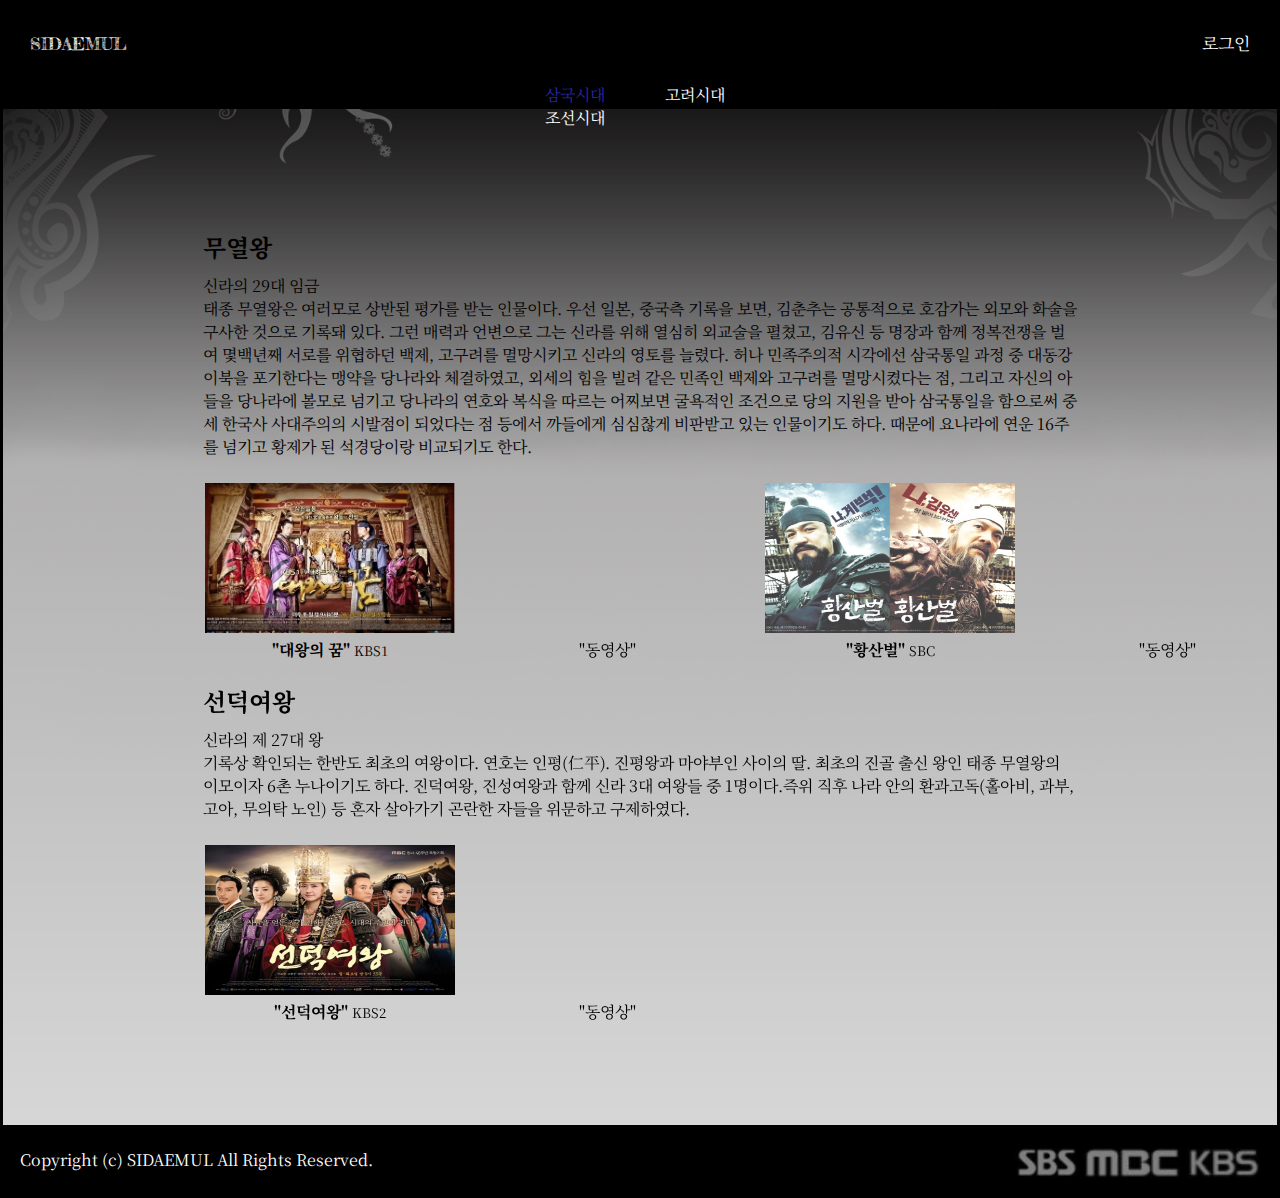
<file: silla.html>
<!DOCTYPE html>
<html>
<head>
    <meta charset="UTF-8">
    <meta authors="양현지">
    <title>SIDAEMUL</title>
    <link href="https://fonts.googleapis.com/css2?family=Fredericka+the+Great&family=Nanum+Gothic&family=Noto+Serif+KR:wght@200&=swap" rel="stylesheet">
    <link rel="stylesheet" type="text/css" href="base.css"/>
    <link rel="stylesheet" type="text/css" href="goguryeo.css"/>
</head>
<body>
    <header>
        <a id="logo" href="home.html" >SIDAEMUL</a>
        <span class="right">
            <a href="login.html">로그인</a>
        </span>
    </header>

    <nav>
        <ul>
            <li><a href="three.html" class="now">삼국시대</a></li>
            <li><a href="korea.html">고려시대</a></li>
            <li><a href="chosen.html">조선시대</a></li>
        </ul>
    </nav>

    <article>
        <div id="contents">
            <div>
                <h2>무열왕</h2>
                <p>신라의 29대 임금</p>
                <p>태종 무열왕은 여러모로 상반된 평가를 받는 인물이다. 우선 일본, 중국측 기록을 보면, 김춘추는 공통적으로 호감가는 외모와 화술을 구사한 것으로 기록돼 있다. 그런 매력과 언변으로 그는 신라를 위해 열심히 외교술을 펼쳤고, 김유신 등 명장과 함께 정복전쟁을 벌여 몇백년째 서로를 위협하던 백제, 고구려를 멸망시키고 신라의 영토를 늘렸다. 허나 민족주의적 시각에선 삼국통일 과정 중 대동강 이북을 포기한다는 맹약을 당나라와 체결하였고, 외세의 힘을 빌려 같은 민족인 백제와 고구려를 멸망시켰다는 점, 그리고 자신의 아들을 당나라에 볼모로 넘기고 당나라의 연호와 복식을 따르는 어찌보면 굴욕적인 조건으로 당의 지원을 받아 삼국통일을 함으로써 중세 한국사 사대주의의 시발점이 되었다는 점 등에서 까들에게 심심찮게 비판받고 있는 인물이기도 하다. 때문에 요나라에 연운 16주를 넘기고 황제가 된 석경당이랑 비교되기도 한다.</p>
                <br>
                <table><tr>
                <td><figure>
                    <img width="250px" src="images/s_1.jpg">
                    <figcaption><strong>"대왕의 꿈" </strong><small>KBS1</small></figcaption>
                </figure></td>
                <td><figure>
                    <iframe height="150px" src="https://www.youtube.com/embed/Cwk-jy2r9lI" frameborder="0" 
                    allow="accelerometer; autoplay; encrypted-media; gyroscope; picture-in-picture" allowfullscreen></iframe>
                    <figcaption>"동영상"</figcaption>
                <td> &nbsp; &nbsp; &nbsp; </td>
                <td><figure>
                    <img width="250px" src="images/s_2.jpeg">
                    <figcaption><strong>"황산벌" </strong><small>SBC</small></figcaption>
                </figure></td>
                <td><figure>
                    <iframe height="150px" src="https://www.youtube.com/embed/tYgfYovY0BA" frameborder="0" 
                    allow="accelerometer; autoplay; encrypted-media; gyroscope; picture-in-picture" allowfullscreen></iframe>
                    <figcaption>"동영상"</figcaption>
                </figure></td>
                </tr></table>
            </div>
            <div>
                <h2>선덕여왕</h2>
                <p>신라의 제 27대 왕</p>
                <p>기록상 확인되는 한반도 최초의 여왕이다. 연호는 인평(仁平). 진평왕과 마야부인 사이의 딸. 최초의 진골 출신 왕인 태종 무열왕의 이모이자 6촌 누나이기도 하다. 진덕여왕, 진성여왕과 함께 신라 3대 여왕들 중 1명이다.즉위 직후 나라 안의 환과고독(홀아비, 과부, 고아, 무의탁 노인) 등 혼자 살아가기 곤란한 자들을 위문하고 구제하였다.</p>
                <br>
                <table><tr>
                    <td><figure>
                        <img width="250px" src="images/sd.jpeg">
                        <figcaption><strong>"선덕여왕" </strong><small>KBS2</small></figcaption>
                    </figure></td>
                    <td><figure>
                        <iframe height="150px" src="https://www.youtube.com/embed/bjHztgR4myg" frameborder="0" 
                        allow="accelerometer; autoplay; encrypted-media; gyroscope; picture-in-picture" allowfullscreen></iframe>
                        <figcaption>"동영상"</figcaption>
                    </figure></td>
                    </tr></table>
            </div>
        </div>
    </article>
    <footer>
        <span class="left">
            Copyright (c) SIDAEMUL All Rights Reserved.
        </span>
        <span class="right">
            <img src="images/sbs.png" height="30px">
            <img src="images/mbc.png" height="30px">
            <img src="images/kbs.png" height="30px">
        </span>
    </footer>
</body>
</html>
</file>
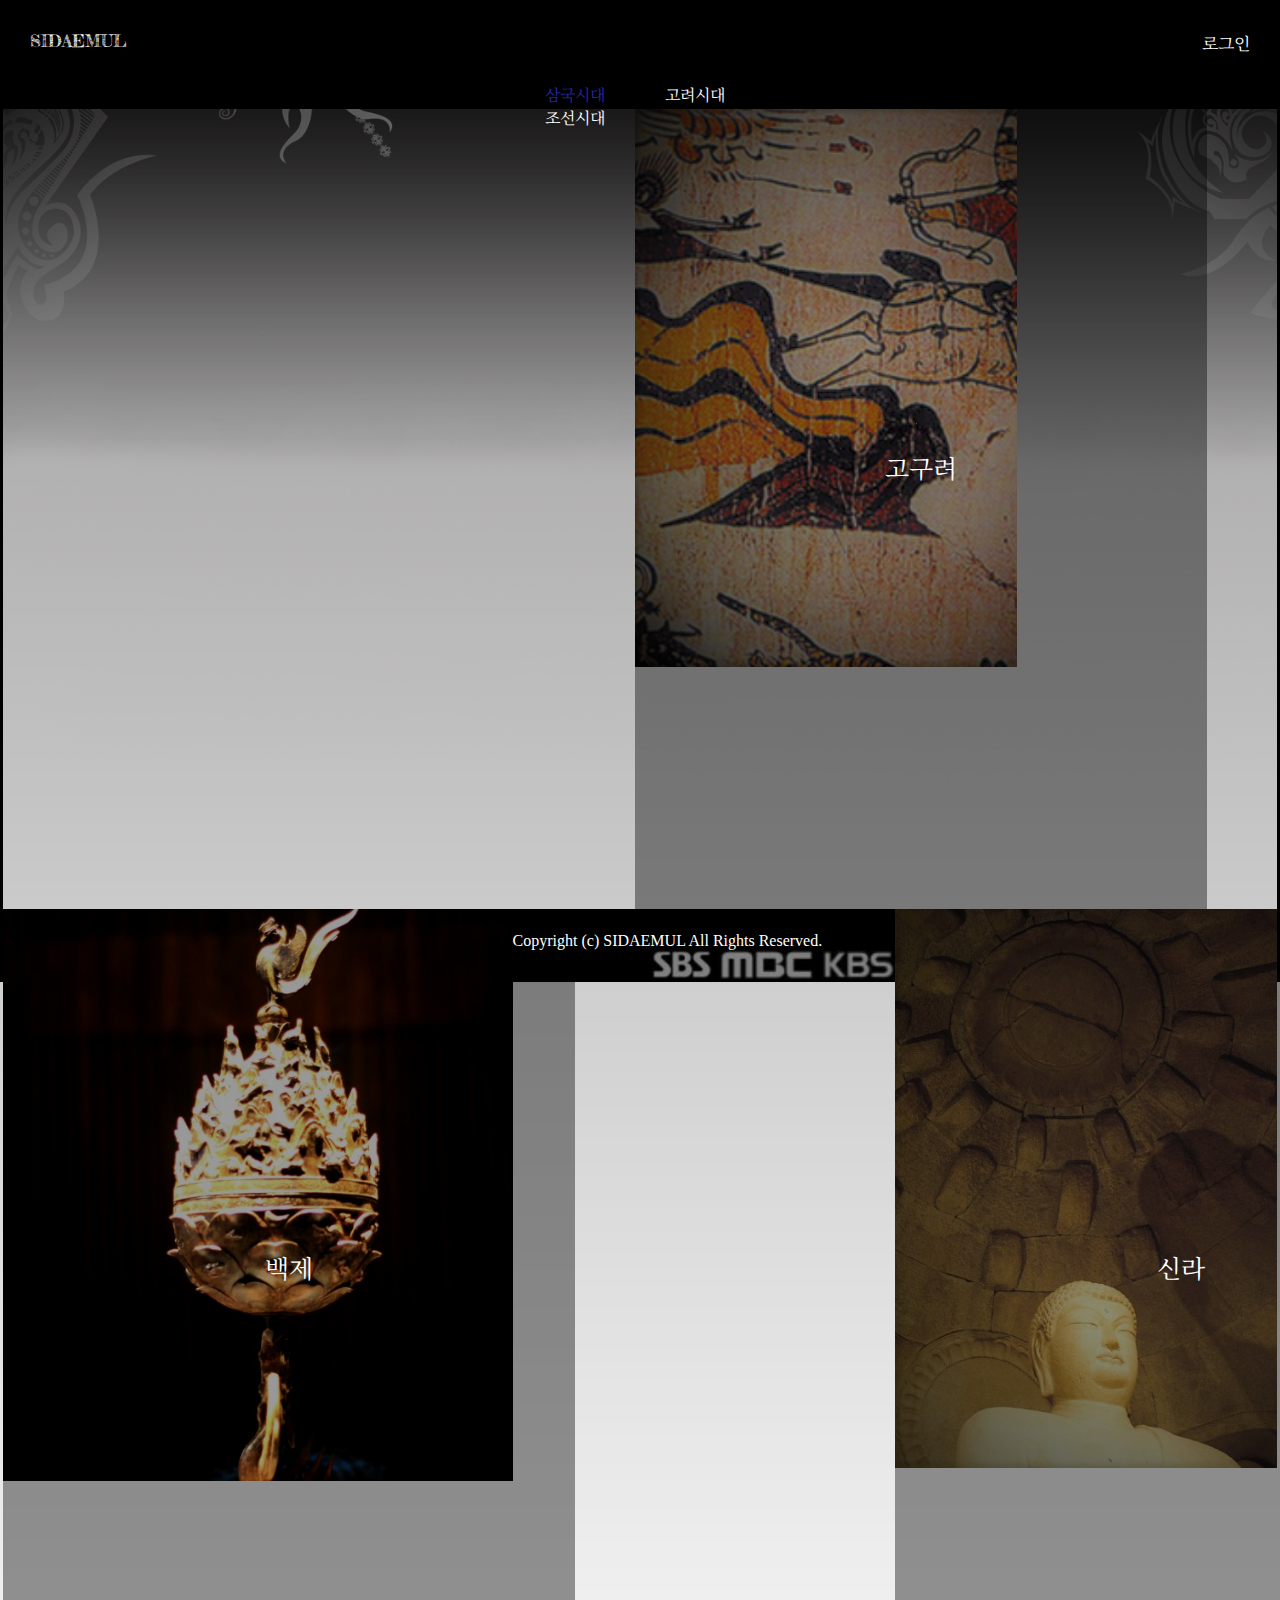
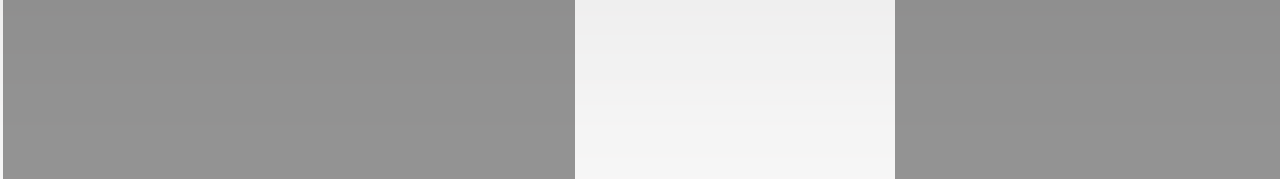
<file: three.html>
<!DOCTYPE html>
<html>
<head>
    <meta charset="UTF-8">
    <meta authors="양현지">
    <title>SIDAEMUL</title>
    <link href="https://fonts.googleapis.com/css2?family=Fredericka+the+Great&family=Nanum+Gothic&family=Noto+Serif+KR:wght@200&=swap" rel="stylesheet">
    <link rel="stylesheet" type="text/css" href="base.css"/>
    <link rel="stylesheet" type="text/css" href="three.css"/>
</head>
<body>
    <header>
        <a id="logo" href="home.html" >SIDAEMUL</a>
        <span class="right">
            <a href="login.html">로그인</a>
        </span>
    </header>

    <nav>
        <ul>
            <li><a href="three.html" class="now">삼국시대</a></li>
            <li><a href="korea.html">고려시대</a></li>
            <li><a href="chosen.html">조선시대</a></li>
        </ul>
    </nav>

    <article>
        <ul>
        <li>
        <section id="goguryeo">
            <div class="con">
                <a href="goguryeo.html">고구려</a>
            </div>
        </section></li>
        <li>
        <section id="baekje">
            <div class="con">
                <a href="baekje.html">백제</a>
            </div>
        </section>
        </li>
        <li>
        <section id="silla">
            <div class="con">
                <a href="silla.html">신라</a>
            </div>
        </section></li>
        </ul>
    </article>

    <footer>
        <span class="left">
            Copyright (c) SIDAEMUL All Rights Reserved.
        </span>
        <span class="right">
            <img src="images/sbs.png" height="30px">
            <img src="images/mbc.png" height="30px">
            <img src="images/kbs.png" height="30px">
        </span>
    </footer>
</body>
</html>
</file>
<file: base.css>
*{margin: 0; padding: 0;}
a{text-decoration: none; color: white; font-family: 'Noto Serif KR', serif;}
body{
  background-image: url(images/main_1.png);
  background-repeat: no-repeat;
  background-size: 100%;
  display: block; 
  width: 100%;
}

header{
  height: 80px;
  background-color: black;
  box-sizing: border-box;
  padding: 30px;
  font-size: 17px;
  color: white;
  display: block;
}
nav{
  background-color: black;
  color: white;
  height: 20px;
  box-sizing: border-box;
  padding: 0 40% 20px 40%;
  display: block;
  border: solid black;
}
article{
  min-height: 800px;
  text-align: center;
  border: solid black;
}
footer{
  height: 70px;
  bottom: 0px;
  box-sizing: border-box;
  padding: 20px;
  background-color: black;
  color: white;
}

#logo{font-family: 'Fredericka the Great', cursive; }

.right{float: right;}
.left{float: left;}
.now{color: rgb(39, 39, 173);}

nav ul li {
  float: left; margin: 0 30px; list-style: none;
}
</file>
<file: baekje.css>
body{
    font-family: 'Noto Serif KR', serif;
}

#contents{
    margin: 100px 200px 100px 200px;
    text-align: left;
}

#contents img{
    height: 150px;
}
title{
    display: block;
}

figure{
    color: black; 
    text-align: center;
}
h2{
    padding-top: 20px;
    padding-bottom: 10px;
    font-weight: bolder;

}
</file>
<file: board.css>
article{
  text-align: center;
  color: white;
  border: none;
}
p{
  font-family: 'Noto Serif KR', serif; 
  font-size: 30px;
  font-weight: 100;
  border-bottom: 90px; 
  color: white;
  box-sizing: border-box;
  margin: 220px 0 0px 0;
}
#content{
  width: 200px;
}
.all{
  width: 650px;
  height: 50px;
  margin: 0px 33% 10px 33%;
  font-size: 20px;
  color: white;
  text-align: left;
  padding:8px;
  border: solid;
}
.right{
  text-align: right;
  margin-right: 10px;
}
#back{
  width: 200px; height: 30px;
  margin-top: 20px;
}
</file>
<file: korea.css>
body{
    font-family: 'Noto Serif KR', serif;
}

#contents{
    margin: 100px 200px 100px 200px;
    text-align: left;
}

#contents img{
    height: 150px;
}
title{
    display: block;
}

figure{
    color: black; 
    text-align: center;
}
h2{
    margin-top: 20px;
    margin-bottom: 10px;
    font-weight: bolder;

}
</file>
<file: game.css>
article{
  text-align: center;
  border: none;
  color: white;
}
h2{
  font-family: 'Noto Serif KR', serif; 
  font-size: 30px;
  font-weight: 900;
  color: white;
  box-sizing: border-box;
  margin: 80px 0 30px 0;
}
p{
  font-family: 'Noto Serif KR', serif; 
  font-size: 20px;
  color: white;
  box-sizing: border-box;
  margin: 20px 0 5px 0;
}
#back{
  width: 200px; height: 30px;
  margin-top: 20px;
}
</file>
<file: goguryeo.css>
body{
    font-family: 'Noto Serif KR', serif;
}

#contents{
    margin: 100px 200px 100px 200px;
    text-align: left;
}

#contents img{
    height: 150px;
}
title{
    display: block;
}

figure{
    color: black; 
    text-align: center;
}
h2{
    padding-top: 20px;
    padding-bottom: 10px;
    font-weight: bolder;

}
</file>
<file: home.css>
article{
  text-align: center;
}
article p span{
  display: block;
  font-family: 'Noto Serif KR', serif; 
  font-size: 20px;
}
h1{
  font-size: 70px; 
  border-bottom: 40px; 
  color: rgb(39, 39, 173);
  box-sizing: border-box;
  margin: 200px 0 0px 0;
}
#icon{
  width: 400px;
  height: 50px;
  margin: 0px 39.5% 10px 39.5%;
  font-size: 20px;
  background-color: rgb(39, 39, 173);
  color: white;
}
</file>
<file: join.css>
body{
    background-color: black; color: white;
    font-family: 'Nanum Gothic', sans-serif; 
}

h3{
    margin-top: 120px;
    margin-bottom: 40px;
    font-family: 'Fredericka the Great', cursive;
    font-weight: 900;
    font-size: 70px;
    color: rgb(39, 39, 173);
    text-align: center;
    text-transform: uppercase;
}

.content{
    width: 500px;
    height: 350px;
    margin: 10px 41.5% 0px 41.5%;
    font-size: 15px;
}

.label{
    float: left; 
    width: 300px; 
    text-align:left;
}

.form{
    width: 300px;
    margin: 10px;
}

#join{
    width: 400px;
    height: 50px;
    margin: 0px 39.5% 10px 39.5%;
    font-size: 20px;
    background-color: rgb(39, 39, 173);
    color: white;
}
</file>
<file: login.css>
body{background-color: black; color: white }

ul li{
    list-style: none;
    width: 100px;
}
h3{
    margin-top: 210px;
    margin-bottom: 40px;
    font-family: 'Fredericka the Great', cursive;
    font-weight: 900;
    font-size: 70px;
    color: rgb(39, 39, 173);
    text-align: center;
    text-transform: uppercase;
}

.enter{
    width: 400px;
    height: 40px;
    margin: 20px 710px 0px 710px;
    border: 2px solid whitesmoke;
}

#login{
    width: 195px;
    height: 50px;
    margin: 15px 5px 0 750px;
    font-size: 20px;
    background-color: rgb(39, 39, 173);
    color: white;
}

#join{
    width: 195px;
    height: 50px;
    margin: 15px 0px 0 5px;
    font-size: 20px;
    background-color: rgb(39, 39, 173);
    color: white;
}
</file>
<file: three.css>
#goguryeo {
    height: 800px;
    width: 30%; float: left;
    background-image: url(images/goguryeo.png);
    background-repeat: no-repeat;
    background-size: 125%;
}
#baekje {
    height: 800px;
    width: 40%; float: left;
    background-image: url(images/baekje.jpg);
    background-repeat: no-repeat;
    background-size: 110%;
}

#silla {
    height: 800px;
    width: 30%; float: right;
    background-image: url(images/silla.jpg);
    background-repeat: no-repeat;
    background-size: 140%;
}

.con{
    font-size: 25px;
    text-align: center;
    padding:30px;
    padding-top: 340px;
    width:512px;
    height: 500px;
    margin : auto;
    background-color: rgba(0, 0, 0, 0.4);
}
article ul li {
    list-style: none;
}
</file>
